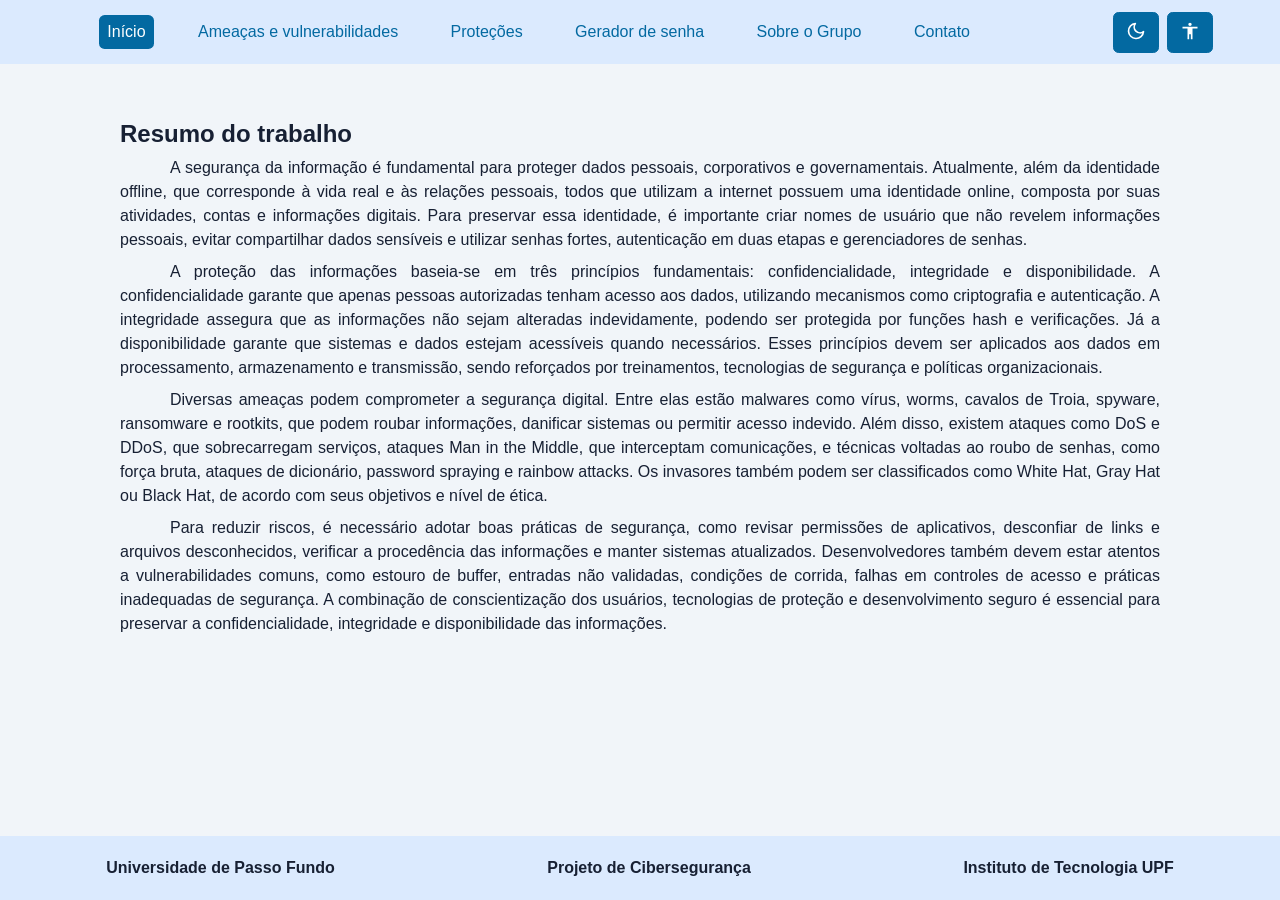
<file: index.html>
<!doctype html>
<html lang="pt-BR">
  <head>
    <meta charset="UTF-8" />
    <meta name="viewport" content="width=device-width, initial-scale=1.0" />
    <title>Início</title>
    <link rel="stylesheet" href="./css/main.css" />
    <link rel="stylesheet" href="./css/index.css" />
    <!-- 
    • Apresentação do tema baseado nas cartilhas de segurança escolhidas.
    • Funcionalidade: Botão para alternar entre Dark Theme e Light Theme. 
    • Acessibilidade: Botão com o ícone Accessibility (Material Icons) que, ao ser
                      clicado, alterna o tamanho da fonte da página para facilitar a leitura. -->
  </head>
  <body>
    <header>
      <nav>
        <ul>
          <li><a href="./index.html" class="active">Início</a></li>
          <li><a href="./ameacas.html">Ameaças e vulnerabilidades</a></li>
          <li><a href="./protecoes.html">Proteções</a></li>
          <li><a href="./seguranca.html">Gerador de senha</a></li>
          <li><a href="./sobre.html">Sobre o Grupo</a></li>
          <li><a href="./contato.html">Contato</a></li>
        </ul>
      </nav>
      <span class="header-actions">
        <button onclick="swapMode()" aria-label="Alternar tema">
          <img id="modeIcon" width="20px" src="./assets/icons/moon.svg" alt="Dark mode" />
        </button>
        <button onclick="toggleAccessibilityMenu()" aria-label="Abrir menu de acessibilidade">
          <img width="20px" src="./assets/icons/acessibilidade.svg" alt="Acessibilidade" />
        </button>
        <div class="accessibility-menu">
          <button type="button" onclick="increaseFontSize()">A+</button>
          <button type="button" onclick="resetFontSize()">A</button>
          <button type="button" onclick="decreaseFontSize()">A-</button>
        </div>
      </span>
    </header>
    <main>
      <section>
        <div>
          <h1>Resumo do trabalho</h1>
        </div>
        <article>
          <p>
            A segurança da informação é fundamental para proteger dados
            pessoais, corporativos e governamentais. Atualmente, além da
            identidade offline, que corresponde à vida real e às relações
            pessoais, todos que utilizam a internet possuem uma identidade
            online, composta por suas atividades, contas e informações digitais.
            Para preservar essa identidade, é importante criar nomes de usuário
            que não revelem informações pessoais, evitar compartilhar dados
            sensíveis e utilizar senhas fortes, autenticação em duas etapas e
            gerenciadores de senhas.
          </p>
          <p>
            A proteção das informações baseia-se em três princípios
            fundamentais: confidencialidade, integridade e disponibilidade. A
            confidencialidade garante que apenas pessoas autorizadas tenham
            acesso aos dados, utilizando mecanismos como criptografia e
            autenticação. A integridade assegura que as informações não sejam
            alteradas indevidamente, podendo ser protegida por funções hash e
            verificações. Já a disponibilidade garante que sistemas e dados
            estejam acessíveis quando necessários. Esses princípios devem ser
            aplicados aos dados em processamento, armazenamento e transmissão,
            sendo reforçados por treinamentos, tecnologias de segurança e
            políticas organizacionais.
          </p>
          <p>
            Diversas ameaças podem comprometer a segurança digital. Entre elas
            estão malwares como vírus, worms, cavalos de Troia, spyware,
            ransomware e rootkits, que podem roubar informações, danificar
            sistemas ou permitir acesso indevido. Além disso, existem ataques
            como DoS e DDoS, que sobrecarregam serviços, ataques Man in the
            Middle, que interceptam comunicações, e técnicas voltadas ao roubo
            de senhas, como força bruta, ataques de dicionário, password
            spraying e rainbow attacks. Os invasores também podem ser
            classificados como White Hat, Gray Hat ou Black Hat, de acordo com
            seus objetivos e nível de ética.
          </p>
          <p>
            Para reduzir riscos, é necessário adotar boas práticas de segurança,
            como revisar permissões de aplicativos, desconfiar de links e
            arquivos desconhecidos, verificar a procedência das informações e
            manter sistemas atualizados. Desenvolvedores também devem estar
            atentos a vulnerabilidades comuns, como estouro de buffer, entradas
            não validadas, condições de corrida, falhas em controles de acesso e
            práticas inadequadas de segurança. A combinação de conscientização
            dos usuários, tecnologias de proteção e desenvolvimento seguro é
            essencial para preservar a confidencialidade, integridade e
            disponibilidade das informações.
          </p>
        </article>
      </section>
    </main>
    <footer>
      <span>Universidade de Passo Fundo</span>
      <span>Projeto de Cibersegurança</span>
      <span>Instituto de Tecnologia UPF</span>
    </footer>
    <script src="./js/main.js"></script>
  </body>
</html>
</file>
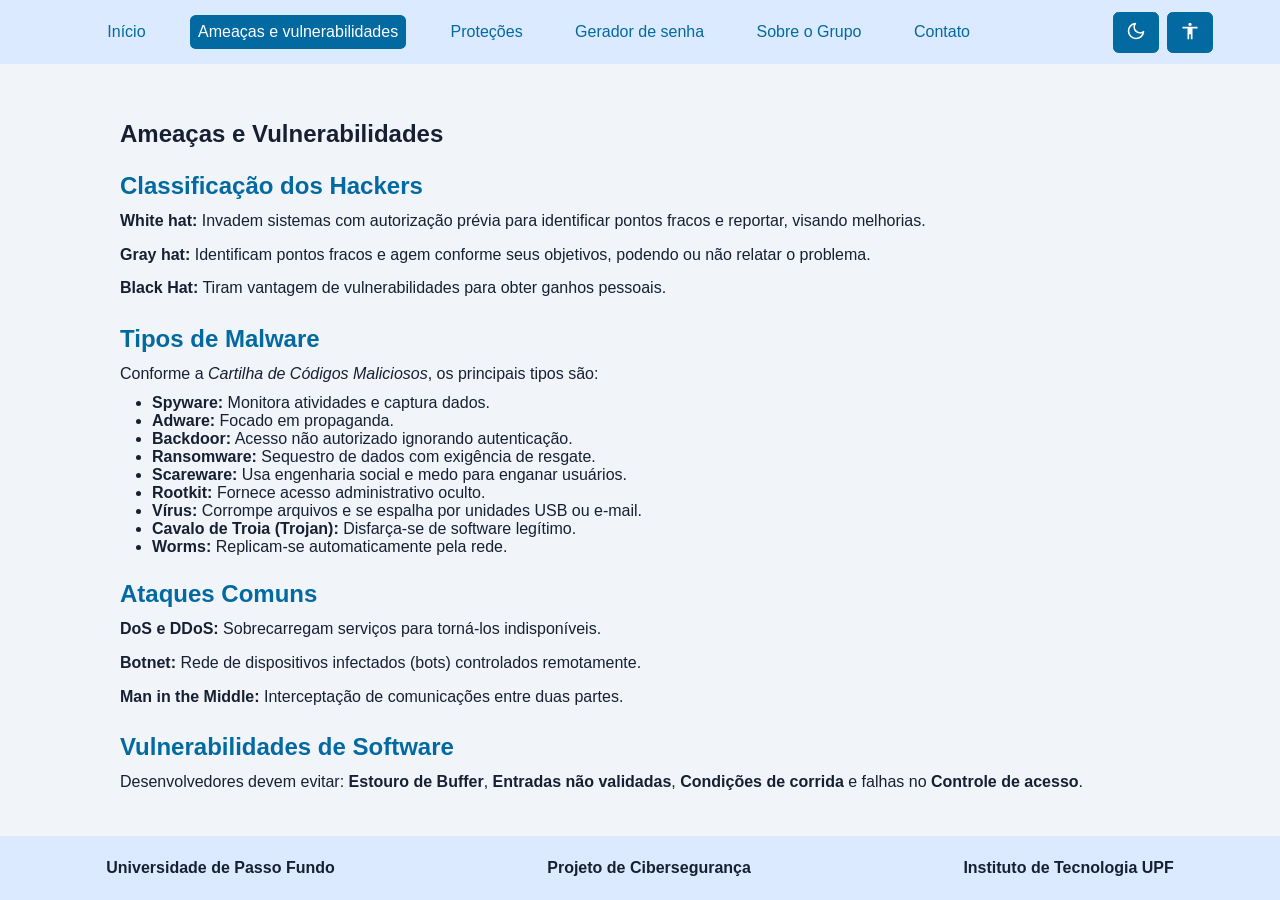
<file: ameacas.html>
<!doctype html>
<html lang="pt-BR">
  <head>
    <meta charset="UTF-8" />
    <meta name="viewport" content="width=device-width, initial-scale=1.0" />
    <title>Ameaças e Vulnerabilidades</title>
    <link rel="stylesheet" href="./css/main.css" />
    <link rel="stylesheet" href="./css/ameacas.css" />
  </head>
  <body>
    <header>
      <nav>
        <ul>
          <li><a href="./index.html">Início</a></li>
          <li>
            <a href="./ameacas.html" class="active"
              >Ameaças e vulnerabilidades</a
            >
          </li>
          <li><a href="./protecoes.html">Proteções</a></li>
          <li><a href="./seguranca.html">Gerador de senha</a></li>
          <li><a href="./sobre.html">Sobre o Grupo</a></li>
          <li><a href="./contato.html">Contato</a></li>
        </ul>
      </nav>
      <span class="header-actions">
        <button onclick="swapMode()" aria-label="Alternar tema">
          <img id="modeIcon" width="20px" src="./assets/icons/moon.svg" alt="Dark mode" />
        </button>
        <button onclick="toggleAccessibilityMenu()" aria-label="Abrir menu de acessibilidade">
          <img width="20px" src="./assets/icons/acessibilidade.svg" alt="Acessibilidade" />
        </button>
        <div class="accessibility-menu">
          <button type="button" onclick="increaseFontSize()">A+</button>
          <button type="button" onclick="resetFontSize()">A</button>
          <button type="button" onclick="decreaseFontSize()">A-</button>
        </div>
      </span>
    </header>

    <main>
      <section>
        <h1>Ameaças e Vulnerabilidades</h1>

        <h2>Classificação dos Hackers</h2>
        <p>
          <strong>White hat:</strong> Invadem sistemas com autorização prévia
          para identificar pontos fracos e reportar, visando melhorias.
        </p>
        <p>
          <strong>Gray hat:</strong> Identificam pontos fracos e agem conforme
          seus objetivos, podendo ou não relatar o problema.
        </p>
        <p>
          <strong>Black Hat:</strong> Tiram vantagem de vulnerabilidades para
          obter ganhos pessoais.
        </p>

        <h2>Tipos de Malware</h2>
        <p>
          Conforme a <em>Cartilha de Códigos Maliciosos</em>, os principais
          tipos são:
        </p>
        <ul>
          <li>
            <strong>Spyware:</strong> Monitora atividades e captura dados.
          </li>
          <li><strong>Adware:</strong> Focado em propaganda.</li>
          <li>
            <strong>Backdoor:</strong> Acesso não autorizado ignorando
            autenticação.
          </li>
          <li>
            <strong>Ransomware:</strong> Sequestro de dados com exigência de
            resgate.
          </li>
          <li>
            <strong>Scareware:</strong> Usa engenharia social e medo para
            enganar usuários.
          </li>
          <li>
            <strong>Rootkit:</strong> Fornece acesso administrativo oculto.
          </li>
          <li>
            <strong>Vírus:</strong> Corrompe arquivos e se espalha por unidades
            USB ou e-mail.
          </li>
          <li>
            <strong>Cavalo de Troia (Trojan):</strong> Disfarça-se de software
            legítimo.
          </li>
          <li>
            <strong>Worms:</strong> Replicam-se automaticamente pela rede.
          </li>
        </ul>

        <h2>Ataques Comuns</h2>
        <p>
          <strong>DoS e DDoS:</strong> Sobrecarregam serviços para torná-los
          indisponíveis.
        </p>
        <p>
          <strong>Botnet:</strong> Rede de dispositivos infectados (bots)
          controlados remotamente.
        </p>
        <p>
          <strong>Man in the Middle:</strong> Interceptação de comunicações
          entre duas partes.
        </p>

        <h2>Vulnerabilidades de Software</h2>
        <p>
          Desenvolvedores devem evitar: <strong>Estouro de Buffer</strong>,
          <strong>Entradas não validadas</strong>,
          <strong>Condições de corrida</strong> e falhas no
          <strong>Controle de acesso</strong>.
        </p>
      </section>
    </main>

    <footer>
      <span>Universidade de Passo Fundo</span>
      <span>Projeto de Cibersegurança</span>
      <span>Instituto de Tecnologia UPF</span>
    </footer>
    <script src="./js/main.js"></script>
  </body>
</html>
</file>
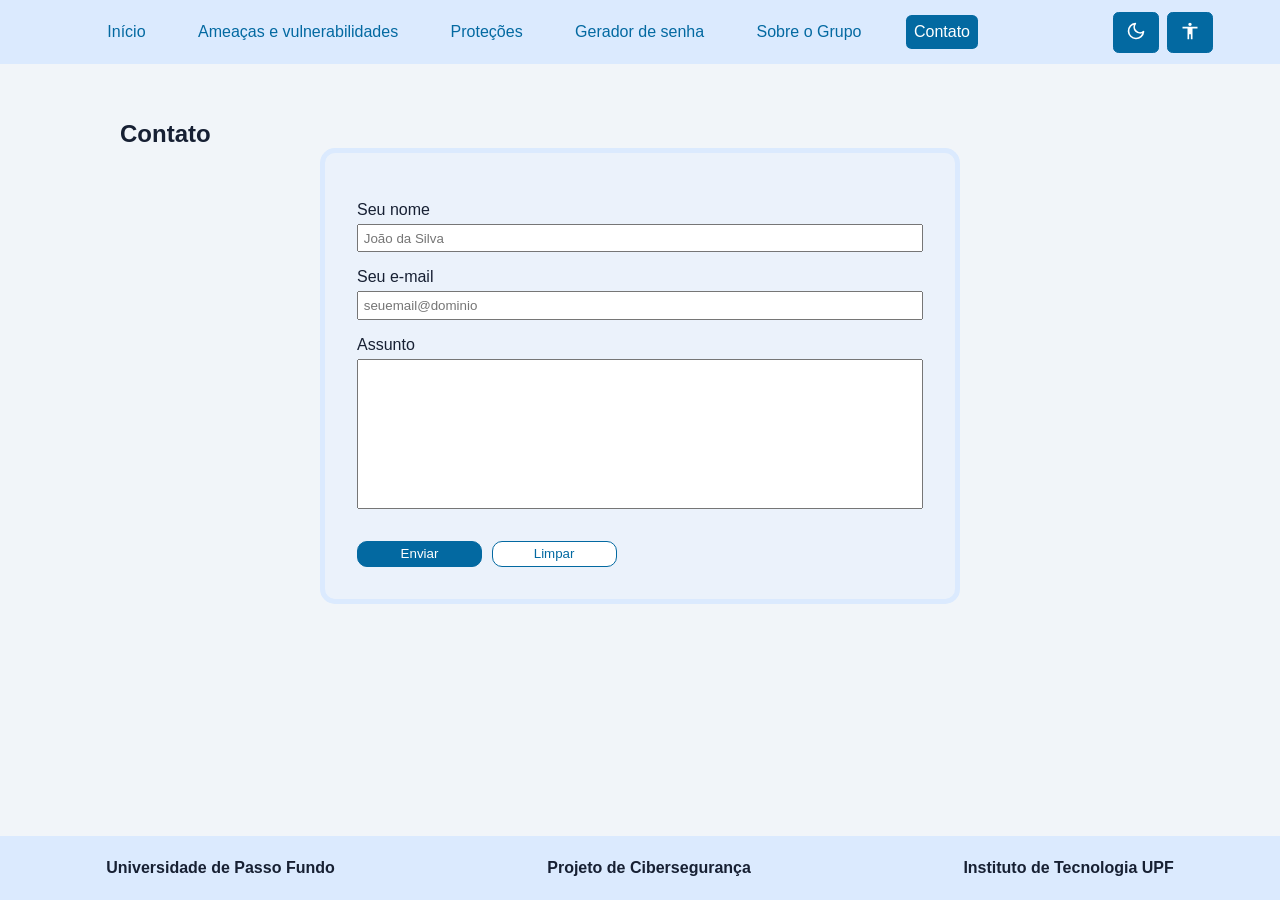
<file: contato.html>
<!doctype html>
<html lang="pt-BR">
  <head>
    <meta charset="UTF-8" />
    <meta name="viewport" content="width=device-width, initial-scale=1.0" />
    <title>Contato</title>
    <link rel="stylesheet" href="./css/main.css" />
    <link rel="stylesheet" href="./css/contato.css" />
    <!-- 
    • Formulário de contato estruturado.
    • Comportamento: Ao clicar em "Enviar"(submit), deve disparar um alerta via 
      JavaScript com a mensagem: "Página em construção" -->
  </head>
  <body>
    <header>
      <nav>
        <ul>
          <li><a href="./index.html">Início</a></li>
          <li><a href="./ameacas.html">Ameaças e vulnerabilidades</a></li>
          <li><a href="./protecoes.html">Proteções</a></li>
          <li>
            <a href="./seguranca.html">Gerador de senha</a>
          </li>
          <li><a href="./sobre.html">Sobre o Grupo</a></li>
          <li><a href="./contato.html" class="active">Contato</a></li>
        </ul>
      </nav>
      <span class="header-actions">
        <button onclick="swapMode()" aria-label="Alternar tema">
          <img id="modeIcon" width="20px" src="./assets/icons/moon.svg" alt="Dark mode" />
        </button>
        <button onclick="toggleAccessibilityMenu()" aria-label="Abrir menu de acessibilidade">
          <img width="20px" src="./assets/icons/acessibilidade.svg" alt="Acessibilidade" />
        </button>
        <div class="accessibility-menu">
          <button type="button" onclick="increaseFontSize()">A+</button>
          <button type="button" onclick="resetFontSize()">A</button>
          <button type="button" onclick="decreaseFontSize()">A-</button>
        </div>
      </span>
    </header>
    <main>
      <section>
        <h1>Contato</h1>
        <article>
          <form action="./contato.html">
            <label for="nome">Seu nome</label>
            <input
              type="text"
              id="nome"
              name="nome"
              placeholder="João da Silva"
              required
            />
            <label for="nome">Seu e-mail</label>
            <input
              type="email"
              id="email"
              name="email"
              placeholder="seuemail@dominio"
              required
            />
            <label for="assunto">Assunto</label>
            <textarea id="assunto" name="assunto" required></textarea>
            <div class="form-footer">
              <button type="submit" onclick="submitContact()">Enviar</button>
              <button type="reset">Limpar</button>
            </div>
          </form>
        </article>
      </section>
    </main>
    <footer>
      <span>Universidade de Passo Fundo</span>
      <span>Projeto de Cibersegurança</span>
      <span>Instituto de Tecnologia UPF</span>
    </footer>
    <script src="./js/main.js"></script>
    <script src="./js/contato.js"></script>
  </body>
</html>
</file>
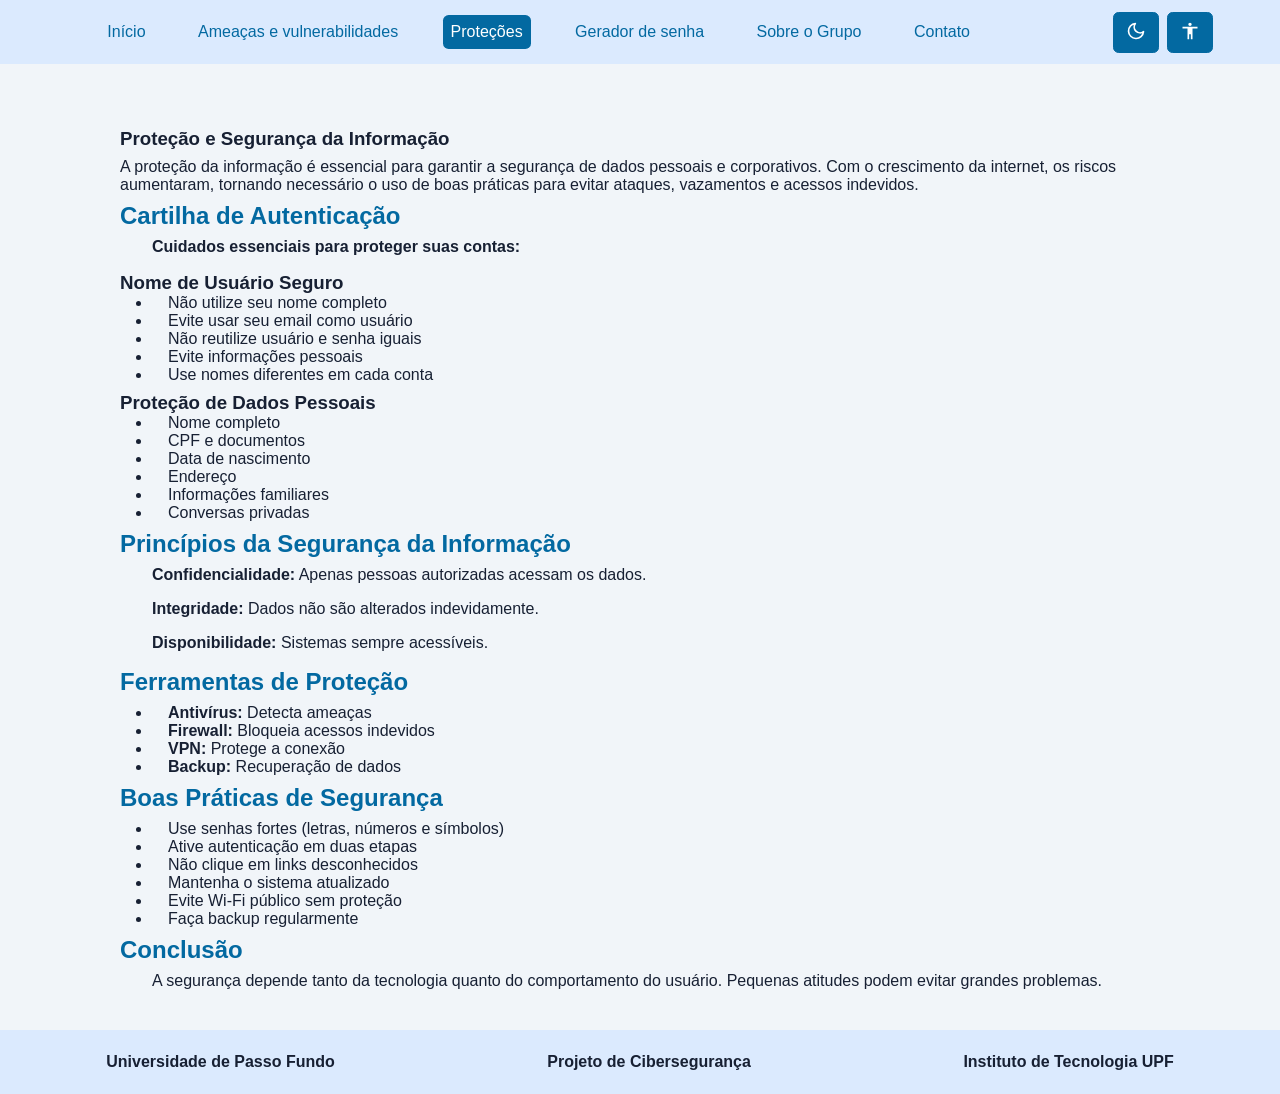
<file: protecoes.html>
<!doctype html>
<html lang="pt-BR">
  <head>
    <meta charset="UTF-8" />
    <meta name="viewport" content="width=device-width, initial-scale=1.0" />
    <title>Proteções</title>

    <link rel="stylesheet" href="./css/main.css" />
    <link rel="stylesheet" href="./css/protecoes.css" />
  </head>

  <body>
    <header>
      <nav>
        <ul>
          <li><a href="./index.html">Início</a></li>
          <li><a href="./ameacas.html">Ameaças e vulnerabilidades</a></li>
          <li><a href="./protecoes.html" class="active">Proteções</a></li>
          <li><a href="./seguranca.html">Gerador de senha</a></li>
          <li><a href="./sobre.html">Sobre o Grupo</a></li>
          <li><a href="./contato.html">Contato</a></li>
        </ul>
      </nav>
      <span class="header-actions">
        <button onclick="swapMode()" aria-label="Alternar tema">
          <img id="modeIcon" width="20px" src="./assets/icons/moon.svg" alt="Dark mode" />
        </button>
        <button onclick="toggleAccessibilityMenu()" aria-label="Abrir menu de acessibilidade">
          <img width="20px" src="./assets/icons/acessibilidade.svg" alt="Acessibilidade" />
        </button>
        <div class="accessibility-menu">
          <button type="button" onclick="increaseFontSize()">A+</button>
          <button type="button" onclick="resetFontSize()">A</button>
          <button type="button" onclick="decreaseFontSize()">A-</button>
        </div>
      </span>
    </header>

    <main>
      <section class="container">
        <article>
          <h1>Proteção e Segurança da Informação</h1>

          <p>
            A proteção da informação é essencial para garantir a segurança de
            dados pessoais e corporativos. Com o crescimento da internet, os
            riscos aumentaram, tornando necessário o uso de boas práticas para
            evitar ataques, vazamentos e acessos indevidos.
          </p>
        </article>

        <article>
          <h2>Cartilha de Autenticação</h2>
          <p><strong>Cuidados essenciais para proteger suas contas:</strong></p>

          <h3>Nome de Usuário Seguro</h3>
          <ul>
            <li>Não utilize seu nome completo</li>
            <li>Evite usar seu email como usuário</li>
            <li>Não reutilize usuário e senha iguais</li>
            <li>Evite informações pessoais</li>
            <li>Use nomes diferentes em cada conta</li>
          </ul>
        </article>

        <article>
          <h3>Proteção de Dados Pessoais</h3>
          <ul>
            <li>Nome completo</li>
            <li>CPF e documentos</li>
            <li>Data de nascimento</li>
            <li>Endereço</li>
            <li>Informações familiares</li>
            <li>Conversas privadas</li>
          </ul>
        </article>

        <article>
          <h2>Princípios da Segurança da Informação</h2>

          <p>
            <strong>Confidencialidade:</strong> Apenas pessoas autorizadas
            acessam os dados.
          </p>
          <p>
            <strong>Integridade:</strong> Dados não são alterados indevidamente.
          </p>
          <p><strong>Disponibilidade:</strong> Sistemas sempre acessíveis.</p>
        </article>

        <article>
          <h2>Ferramentas de Proteção</h2>
          <ul>
            <li><strong>Antivírus:</strong> Detecta ameaças</li>
            <li><strong>Firewall:</strong> Bloqueia acessos indevidos</li>
            <li><strong>VPN:</strong> Protege a conexão</li>
            <li><strong>Backup:</strong> Recuperação de dados</li>
          </ul>
        </article>

        <article>
          <h2>Boas Práticas de Segurança</h2>
          <ul>
            <li>Use senhas fortes (letras, números e símbolos)</li>
            <li>Ative autenticação em duas etapas</li>
            <li>Não clique em links desconhecidos</li>
            <li>Mantenha o sistema atualizado</li>
            <li>Evite Wi-Fi público sem proteção</li>
            <li>Faça backup regularmente</li>
          </ul>
        </article>

        <article>
          <h2>Conclusão</h2>
          <p>
            A segurança depende tanto da tecnologia quanto do comportamento do
            usuário. Pequenas atitudes podem evitar grandes problemas.
          </p>
        </article>
      </section>
    </main>

    <footer>
      <span>Universidade de Passo Fundo</span>
      <span>Projeto de Cibersegurança</span>
      <span>Instituto de Tecnologia UPF</span>
    </footer>
    <script src="./js/main.js"></script>
  </body>
</html>
</file>
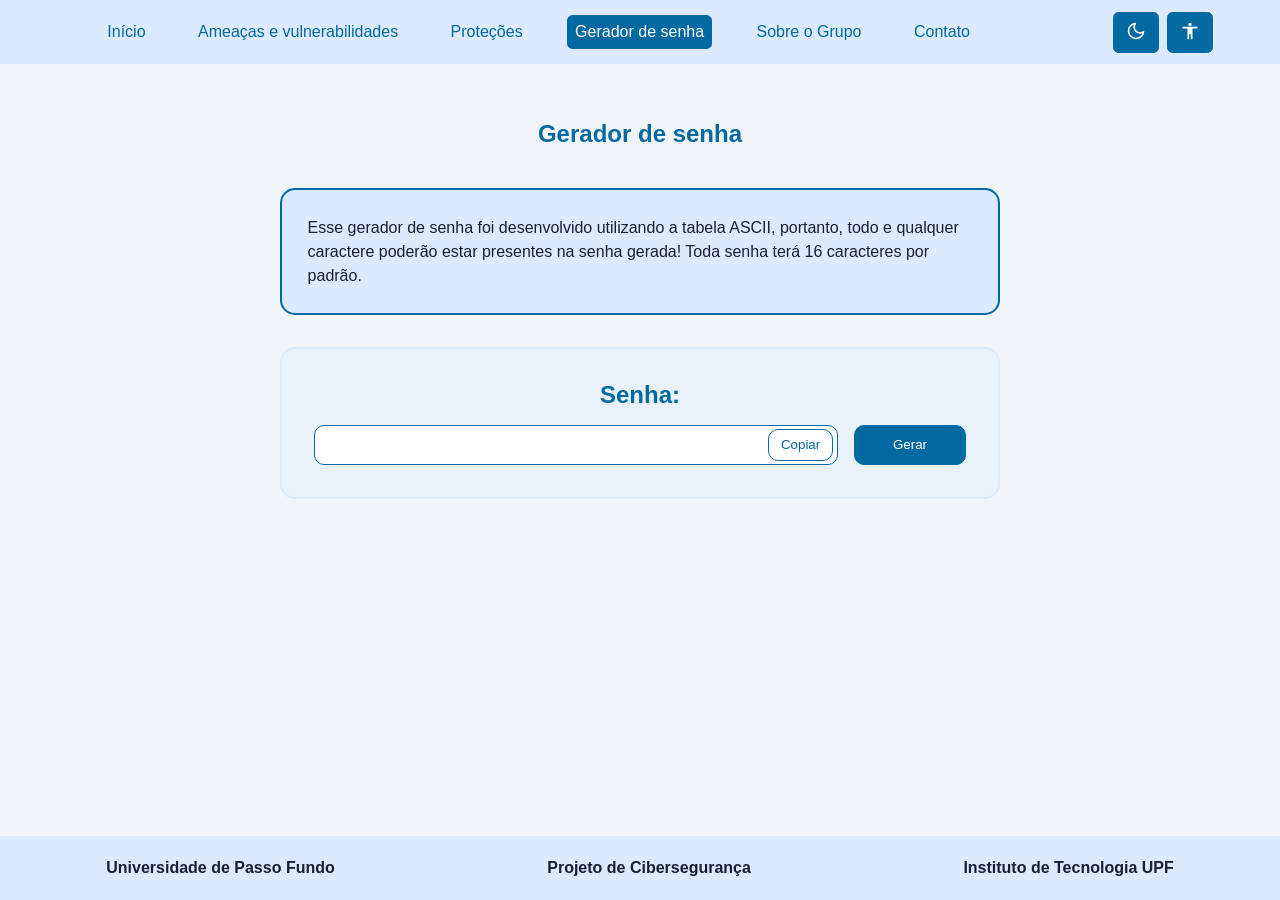
<file: seguranca.html>
<!doctype html>
<html lang="pt-BR">
  <head>
    <meta charset="UTF-8" />
    <meta name="viewport" content="width=device-width, initial-scale=1.0" />
    <title>Gerador de senha</title>
    <link rel="stylesheet" href="./css/main.css" />
    <link rel="stylesheet" href="./css/seguranca.css" />
    <!-- 
    • Área interativa onde o usuário pode gerar senhas fortes.
    • Lógica JS: O script deve gerar uma string aleatória misturando letras, números e
      caracteres especiais.
    • Exibir a senha gerada na tela para o usuário. -->
  </head>
  <body>
    <header>
      <nav>
        <ul>
          <li><a href="./index.html">Início</a></li>
          <li><a href="./ameacas.html">Ameaças e vulnerabilidades</a></li>
          <li><a href="./protecoes.html">Proteções</a></li>
          <li>
            <a href="./seguranca.html" class="active">Gerador de senha</a>
          </li>
          <li><a href="./sobre.html">Sobre o Grupo</a></li>
          <li><a href="./contato.html">Contato</a></li>
        </ul>
      </nav>
      <span class="header-actions">
        <button onclick="swapMode()" aria-label="Alternar tema">
          <img
            id="modeIcon"
            width="20px"
            src="./assets/icons/moon.svg"
            alt="Dark mode"
          />
        </button>
        <button
          onclick="toggleAccessibilityMenu()"
          aria-label="Abrir menu de acessibilidade"
        >
          <img
            width="20px"
            src="./assets/icons/acessibilidade.svg"
            alt="Acessibilidade"
          />
        </button>
        <div class="accessibility-menu">
          <button type="button" onclick="increaseFontSize()">A+</button>
          <button type="button" onclick="resetFontSize()">A</button>
          <button type="button" onclick="decreaseFontSize()">A-</button>
        </div>
      </span>
    </header>
    <main>
      <section>
        <h1>Gerador de senha</h1>
        <article>
          <p class="card">
            Esse gerador de senha foi desenvolvido utilizando a tabela ASCII,
            portanto, todo e qualquer caractere poderão estar presentes na senha
            gerada! Toda senha terá 16 caracteres por padrão.
          </p>
        </article>
        <article>
          <h2>Senha:</h2>
          <input type="text" readonly id="senhaText" />
          <button type="button" onclick="copyPassword()">Copiar</button>
          <button onclick="getPassword()">Gerar</button>
        </article>
      </section>
    </main>
    <footer>
      <span>Universidade de Passo Fundo</span>
      <span>Projeto de Cibersegurança</span>
      <span>Instituto de Tecnologia UPF</span>
    </footer>
    <script src="./js/main.js"></script>
    <script src="./js/gerador-senha.js"></script>
  </body>
</html>
</file>
<file: css/main.css>
* {
  box-sizing: border-box;
  margin: 0;
  padding: 0;
}

body.dark-mode {
  --bgFundo: #050a14;
  --primaria: #0b1120;
  --secundaria: #111c32;
  --secundariaRGB: 17, 28, 50;
  --destacadaPrimaria: #00e5ff;
  --fonte: #e6edf7;
}

:root {
  --bgFundo: #f1f5f9;
  --primaria: #ffffff;
  --secundaria: #dbeafe;
  --secundariaRGB: 219, 234, 254;
  --destacadaPrimaria: #0369a1;
  --fonte: #172033;
}

body {
  display: flex;
  flex-direction: column;
  justify-content: space-between;
  max-width: 100vw;
  min-height: 100dvh;
  background-color: var(--bgFundo);
  color: var(--fonte);
  font-family: Arial, sans-serif;
  transition:
    background-color 0.3s ease,
    color 0.3s ease;
}

header {
  flex: 0;
  background-color: var(--secundaria);
  min-height: 4rem;
  transition: background-color 0.3s ease;
}

header nav a {
  color: var(--destacadaPrimaria);
  text-decoration: none;
  display: inline-block;
  padding: 0.5rem;
  border-radius: 0.35rem;
  transition:
    background-color 0.2s ease,
    color 0.2s ease,
    transform 0.2s ease;
}

header nav a:hover {
  background-color: var(--primaria);
  color: var(--destacadaPrimaria);
  transform: translateY(-2px);
}

header {
  min-height: 4rem;
  display: flex;
  justify-content: space-around;
  align-items: center;
}

header nav > ul li {
  display: inline;
  margin-left: 2rem;
}

header .active {
  color: var(--primaria);
  background-color: var(--destacadaPrimaria);
}

header .header-actions {
  position: relative;
  display: flex;
  align-items: center;
  gap: 0.5rem;
}

header button {
  padding: 0.5rem 0.75rem;
  color: var(--fonte);
  background-color: var(--destacadaPrimaria);
  border: 1px solid var(--destacadaPrimaria);
  border-radius: 0.35rem;
  cursor: pointer;
  transition:
    background-color 0.2s ease,
    color 0.2s ease,
    transform 0.2s ease;
}

header button:hover {
  color: var(--primaria);
  background-color: var(--destacadaPrimaria);
  transform: translateY(-2px);
}

.accessibility-menu {
  position: absolute;
  top: calc(100% + 0.5rem);
  right: 0;
  z-index: 10;
  display: none;
  gap: 0.35rem;
  padding: 0.5rem;
  background-color: var(--secundaria);
  border: 1px solid var(--destacadaPrimaria);
  border-radius: 0.35rem;
  box-shadow: 0 0.5rem 1rem rgba(0, 0, 0, 0.18);
}

.accessibility-menu.show {
  display: flex;
}

.accessibility-menu button {
  min-width: 2.5rem;
  font-weight: bold;
}

main {
  flex: 1;
  color: var(--fonte);
}

main {
  display: flex;
  align-content: center;
  justify-content: center;
}

main section {
  margin-top: 2rem;
  width: 85%;
  padding: 1.5rem;
  border-radius: 0.75rem;
}

footer {
  min-height: 4rem;
  color: var(--fonte);
  flex: 0;
  background-color: var(--secundaria);
  display: flex;
  justify-content: space-around;
  align-items: center;
  font-weight: bold;
  transition:
    background-color 0.3s ease,
    color 0.3s ease;
}
</file>
<file: css/index.css>
p {
  text-align: justify;
  line-height: 1.5;
  margin-top: 0.5rem;
  text-indent: 50px;
}
</file>
<file: css/ameacas.css>
main section h2 {
  margin-top: 1.5rem;
  margin-bottom: 0.5rem;
  color: var(--destacadaPrimaria);
}

main section p {
  margin-bottom: 0.5rem;
  line-height: 1.6;
}

main section ul {
  margin-left: 2rem;
  margin-bottom: 1rem;
}
</file>
<file: css/contato.css>
section article {
  display: flex;
  justify-content: center;
  align-items: center;
  width: 100%;
}

section article form {
  display: flex;
  flex-direction: column;
  justify-content: center;
  width: 40rem;
  border: 5px solid var(--secundaria);
  padding: 2rem;
  background-color: rgba(var(--secundariaRGB), 0.3);
  border-radius: 15px;
}

form label {
  margin-top: 1rem;
}

form input {
  padding: 0.3rem;
}

form textarea {
  resize: none;
  height: 150px;
}

form input,
form textarea {
  margin-top: 0.3rem;
}

form .form-footer {
  display: flex;
  margin-top: 2rem;
  gap: 0.6rem;
}

form .form-footer button {
  width: 125px;
  padding: 0.3rem;
  cursor: pointer;
  background-color: var(--primaria);
  color: var(--destacadaPrimaria);
  border-radius: 10px;
  border: 1px solid var(--destacadaPrimaria);
  transition:
    background-color 0.2s ease,
    color 0.2s ease,
    transform 0.2s ease;
}

form .form-footer button[type="submit"] {
  background-color: var(--destacadaPrimaria);
  color: var(--primaria);
  border-color: var(--destacadaPrimaria);
}

form .form-footer button:hover {
  transform: scale(1.1);
}

form .form-footer button[type="reset"]:hover {
  background-color: var(--destacadaPrimaria);
  color: var(--primaria);
}
</file>
<file: css/protecoes.css>
.container h1 > p {
  margin-bottom: 2rem;
}

.container h1,
h2 {
  margin-bottom: 0.5rem;
}

.container article h2 ~ p {
  margin-left: 2rem;
  margin-bottom: 1rem;
}

.container article {
  margin: 0.5rem 0;
}

.container ul li {
  text-indent: 1rem;
  margin-left: 2rem;
}

.container h2 {
  color: var(--destacadaPrimaria);
}
</file>
<file: css/seguranca.css>
main section {
  display: flex;
  flex-direction: column;
  align-items: center;
  max-width: 48rem;
  width: 90%;
}

main section > h1 {
  color: var(--destacadaPrimaria);
  margin-bottom: 0.5rem;
  text-align: center;
}

.card {
  padding: 1.6rem;
  background-color: rgba(var(--secundariaRGB), 1);
  border: 2px solid var(--destacadaPrimaria);
  border-radius: 15px;
  margin: 2rem 0;
  width: 100%;
  line-height: 1.5;
  text-align: left;
}

main section article {
  width: 100%;
}

main section article + article {
  display: grid;
  grid-template-columns: minmax(0, 1fr) auto;
  align-items: center;
  gap: 1rem;
  padding: 2rem;
  background-color: rgba(var(--secundariaRGB), 0.35);
  border: 2px solid var(--secundaria);
  border-radius: 15px;
}

main section article + article > h2 {
  grid-column: 1 / -1;
  width: 100%;
  color: var(--destacadaPrimaria);
  text-align: center;
}

main section article + article > input {
  grid-column: 1;
  grid-row: 2;
  min-width: 16rem;
  padding: 0.7rem 5.2rem 0.7rem 0.7rem;
  color: var(--fonte);
  background-color: var(--primaria);
  border: 1px solid var(--destacadaPrimaria);
  border-radius: 10px;
  outline: none;
}

main section article + article > input:focus {
  box-shadow: 0 0 0 3px rgba(var(--secundariaRGB), 1);
}

main section article + article > button {
  min-width: 7rem;
  padding: 0.7rem 1.2rem;
  color: var(--primaria);
  background-color: var(--destacadaPrimaria);
  border: 1px solid var(--destacadaPrimaria);
  border-radius: 10px;
  cursor: pointer;
  transition:
    transform 0.2s ease,
    opacity 0.2s ease;
}

main section article + article > input + button {
  grid-column: 1;
  grid-row: 2;
  justify-self: end;
  min-width: 0;
  margin-right: 0.3rem;
  padding: 0.45rem 0.75rem;
  color: var(--destacadaPrimaria);
  background-color: transparent;
}

main section article + article > input + button + button {
  grid-column: 2;
  grid-row: 2;
}

main section article + article > button:hover {
  transform: scale(1.05);
  opacity: 0.9;
}

@media (max-width: 600px) {
  main section {
    width: 95%;
    padding: 1rem;
  }

  main section article + article {
    grid-template-columns: 1fr;
    padding: 1.4rem;
  }

  main section article + article > input,
  main section article + article > button {
    grid-column: 1;
    width: 100%;
    min-width: 0;
  }

  main section article + article > input + button {
    grid-row: 2;
    width: auto;
  }

  main section article + article > input + button + button {
    grid-row: 3;
  }
}
</file>
